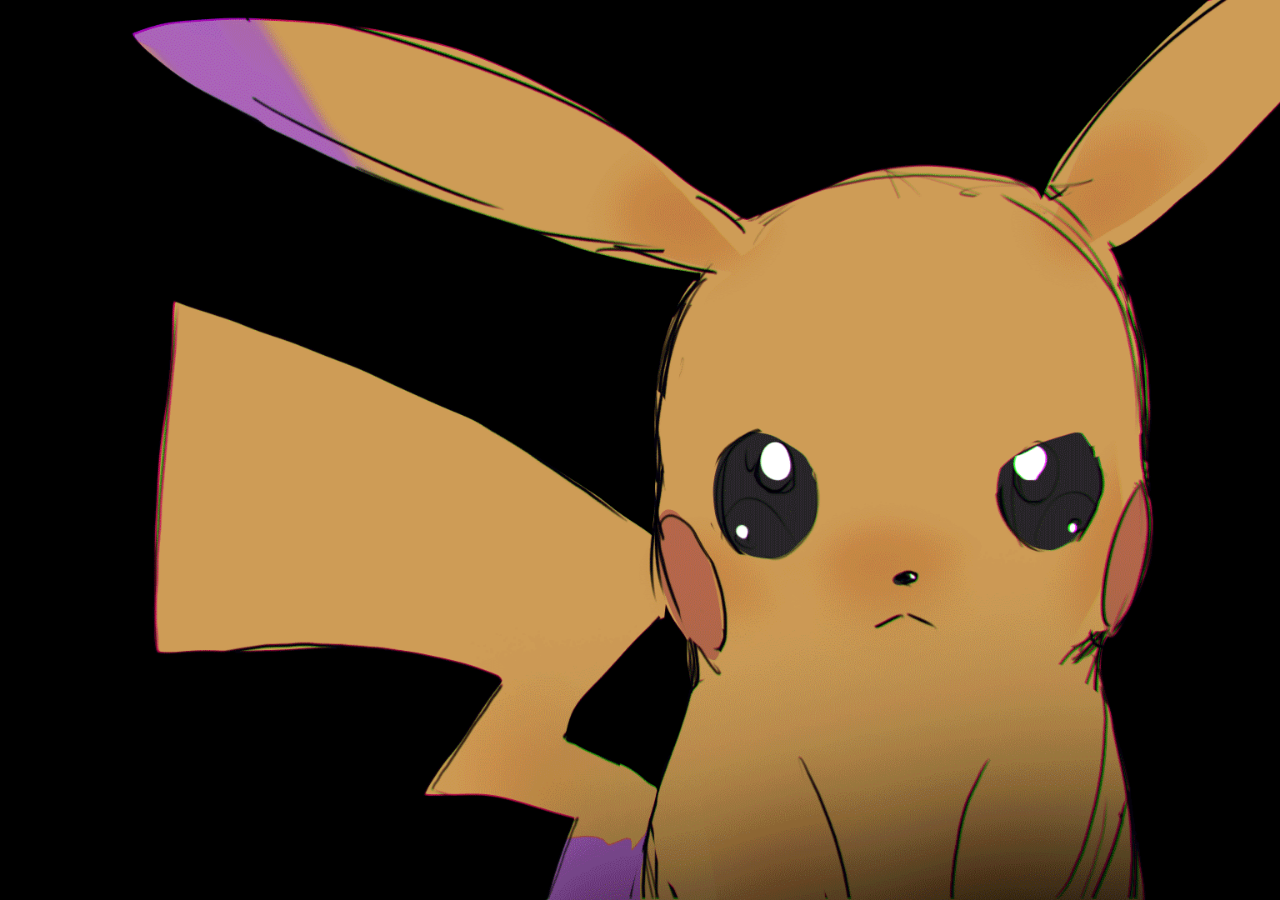
<file: templates/google.html>
<!DOCTYPE html>
<html lang="en">
<head>
    <meta charset="UTF-8">
    <meta http-equiv="X-UA-Compatible" content="IE=edge">
    <meta name="viewport" content="width=device-width, initial-scale=1.0">
    <link rel="prefetch stylesheet" href="/static/css/google.css">
</head>
<body>
</body>
</html>
</file>
<file: static/css/google.css>
* {
    margin: 0;
    padding: 0;
}

html {
    width: 100%;
    height: 100%;
}

body {
    width: 100%;
    height: 100%;
    background: url(/static/images/4167709.gif);
    background-position: center;
    background-size: cover;
    background-repeat: no-repeat;
}
</file>
